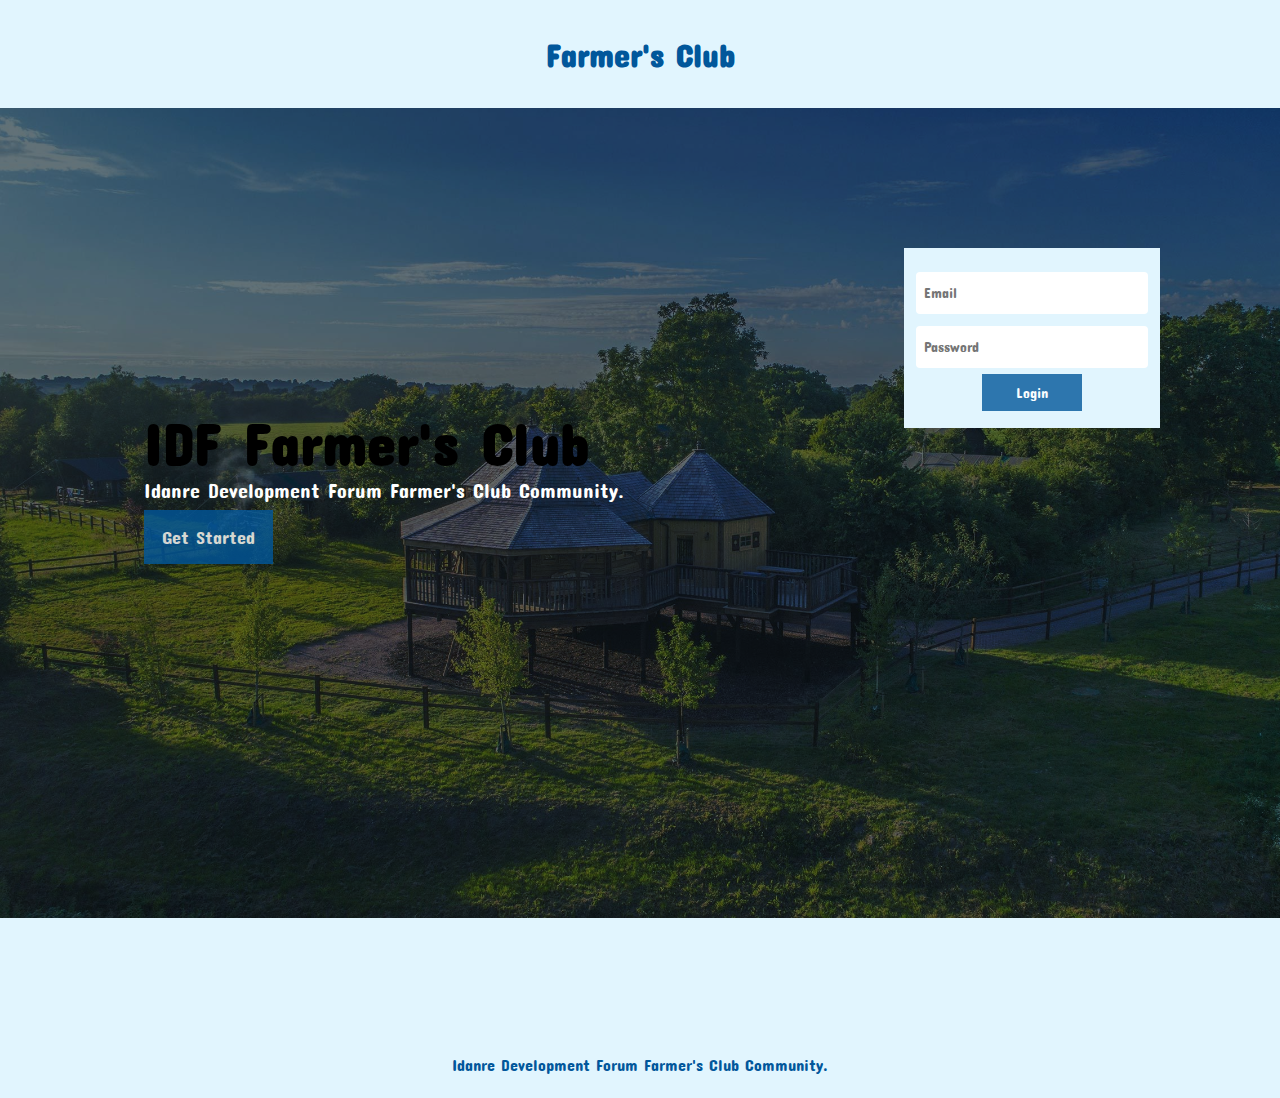
<file: index.html>
<!DOCTYPE html>
<html lang="en">
<head>
    <meta charset="UTF-8">
    <meta name="viewport" content="width=device-width, initial-scale=1.0">
    <meta http-equiv="X-UA-Compatible" content="ie=edge">
    <link rel="stylesheet" href="style.css">
    <link href="https://fonts.googleapis.com/css?family=Concert+One&display=swap" rel="stylesheet">
    <link href="https://fonts.googleapis.com/icon?family=Material+Icons" rel="stylesheet">
    <title>farmer"s Club</title>
</head>
<body>
    <header>
        <h1><a href="index.html">Farmer's Club</a></h1>
    </header>
    <section class="landing-page">
        <div class="text-box">
            <h1>IDF Farmer's Club</h1>
            <p>idanre Development Forum farmer's club community.</p>
            <a href="dashboard.html">Get Started</a>
        </div>
        <form class="loginform">
            <p></p>
            <input type="text" class="input-field" name="password" placeholder="Email">
            <input type="text" class="input-field" name="password" placeholder="Password">
            <input type="submit" class="btn" name="loggedin" value="Login">
        </form>
        
    </section>
    <footer>
        <p>idanre Development Forum farmer's club community.</p>
    </footer>
</body>
</html>
</file>
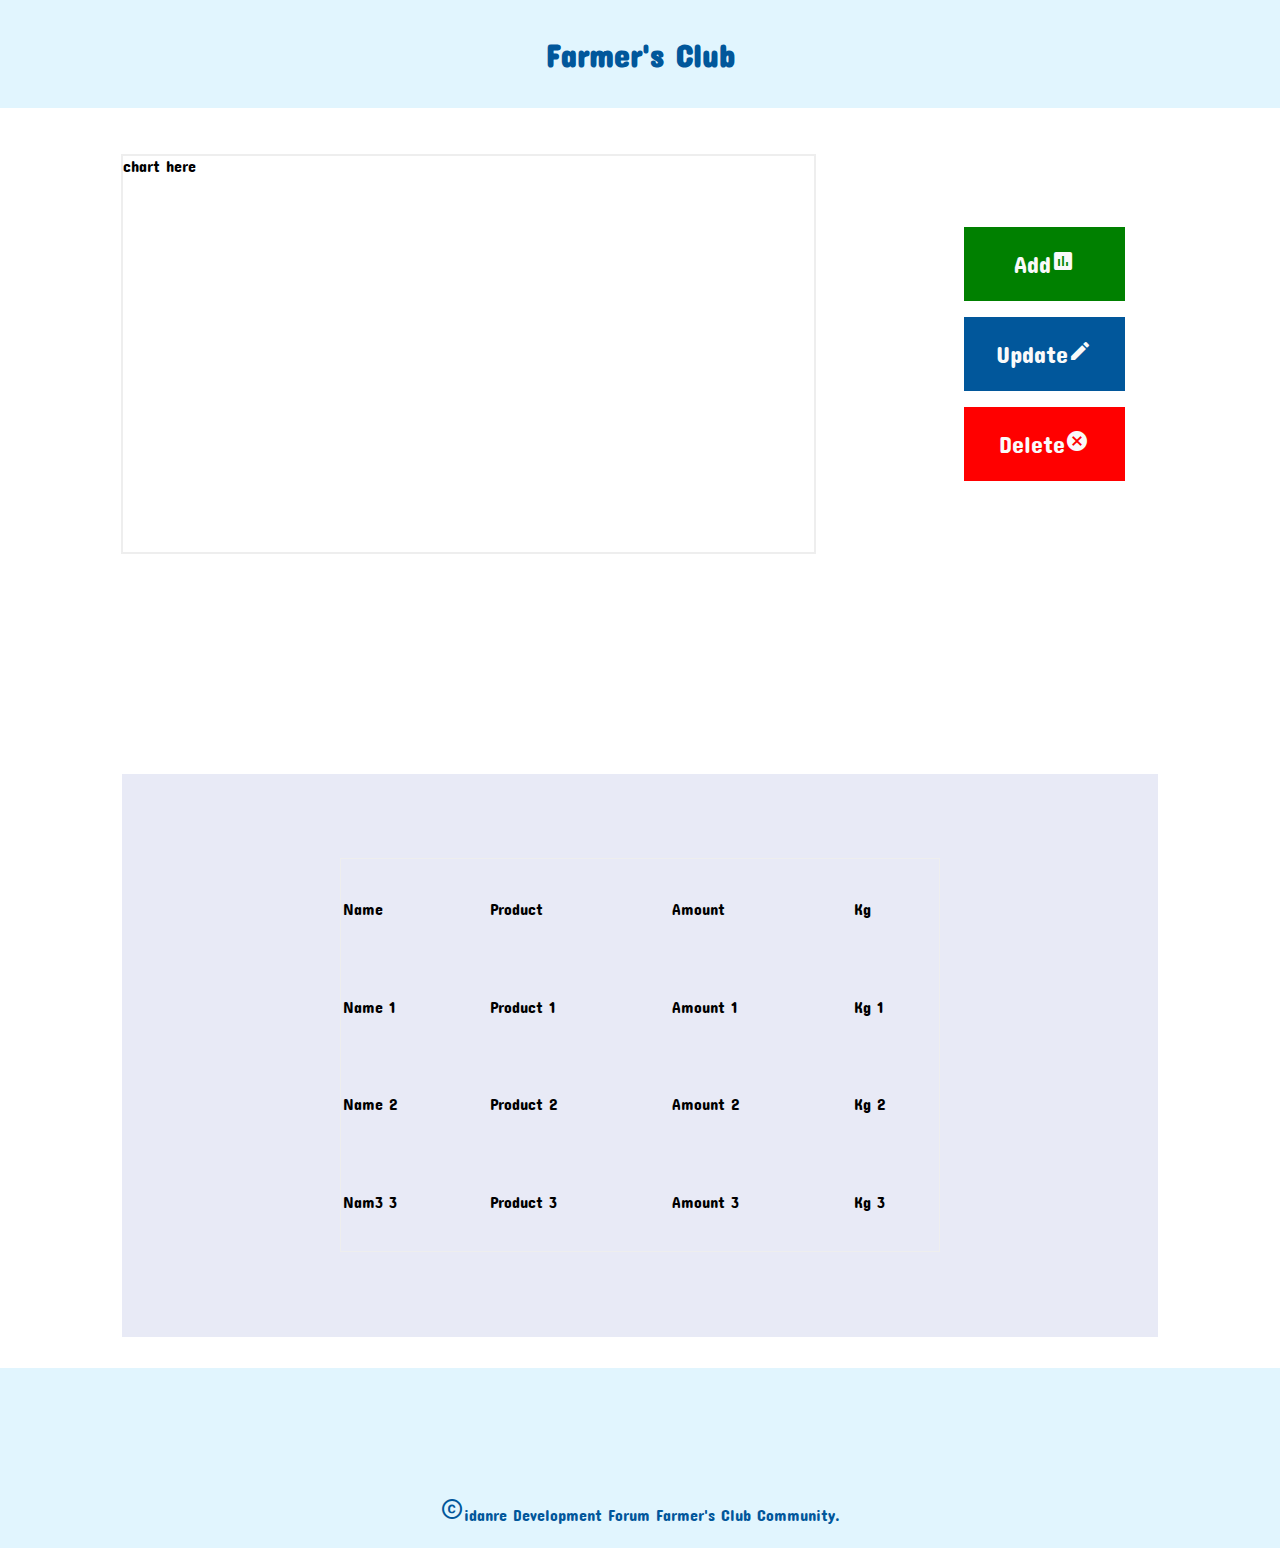
<file: dashboard.html>
<!DOCTYPE html>
<html lang="en">
<head>
   <meta charset="UTF-8">
   <meta name="viewport" content="width=device-width, initial-scale=1.0">
   <meta http-equiv="X-UA-Compatible" content="ie=edge">
   <link rel="stylesheet" href="style.css">
   <link href="https://fonts.googleapis.com/css?family=Concert+One&display=swap" rel="stylesheet">
   <link href="https://fonts.googleapis.com/icon?family=Material+Icons" rel="stylesheet">
   <title>farmer's club</title>
</head>
<body>
   <header>
      <h1><a href="index.html">Farmer's Club</a></h1>
   </header>
      <div class="dashboard">

         <div class="up">
            <div class="chart">
               <p>chart here</p>
            </div>
            <div class="controls">
                 <button id="add">Add<i class="large material-icons">insert_chart</i></button>
               <button id="update">Update<i class="large material-icons">edit</i></button>
               <button id="delete">Delete<i class="large material-icons">cancel</i></button>
            </div>
         </div>


         <form class="middle">
            <div id="add-input">
               <input type="text" placeholder="this is add input">
               <input type="submit" value="Add">
            </div>

            <div id="update-input">
               <input type="text" placeholder="this is update input">
               <input type="submit" value="Update">
            </div>

         </form>


         <div class="down">
            <div>
               <table style="border: 1px solid #eee;"> 
                  <tr>
                     <td>Name</td>
                     <td>Product</td>
                     <td>Amount</td>
                     <td>Kg</td>
                  </tr>
                  <tr>
                        <td>Name 1</td>
                        <td>Product 1</td>
                        <td>Amount 1</td>
                        <td>Kg 1</td>
                     </tr>
                     <tr>
                           <td>Name 2</td>
                           <td>Product 2</td>
                           <td>Amount 2</td>
                           <td>Kg 2</td>
                        </tr>
                        <tr>
                              <td>Nam3 3</td>
                              <td>Product 3</td>
                              <td>Amount 3</td>
                              <td>Kg 3</td>
                           </tr>
               </table>
            </div>
         </div>
      </div>
   <script src="main.js" ></script>
   <footer>
      <p><i class="large material-icons">copyright</i>idanre Development Forum farmer's club community.</p>
   </footer>
</body>
</html>
</file>
<file: style.css>
*{
   padding: 0;
   margin: 0;
   font-family: 'Concert One', cursive;
}

/* header */
header{
   width: 100%;
   height: 12vh;
   background: #e1f5fe;
   display: flex;
   align-items: center;
   justify-content: center;
}

header h1 a{
   text-decoration: none;
   color: #01579b;
}

/* landing page */
.landing-page{
   width: 100%;
   height: 90vh;
   background: url(/farm.jpg);
   background-repeat: no-repeat;
   background-size: cover;
   background-clip: border-box;
   background-color: #263238;
   background-blend-mode: soft-light;

   display: flex;
   justify-content: space-evenly;
}

.text-box{
   width: 50%;
   height: 40vh;
   margin-top: 300px;
   margin-left: 24px;
}

.text-box h1{
   font-size: 58px;
   text-transform: capitalize;
   line-height: 1.2;
   animation: moving 8s infinite;
}

.text-box p{
   font-size: 20px;
   text-transform: capitalize;
   line-height: 1.2;
   color: #fff;
   margin-bottom: 24px;
}

.text-box a{
   background-color: #01579b;
   color: white;
   padding: 16px 18px;
   border: none;
   cursor: pointer;
   width: 20%;
   font-size: 18px;
   opacity: 0.8;
   text-decoration: none;
   margin-top: 24px;
}

.text-box a:hover {
   opacity: 1;
 }


.loginform{
   width: 20%;
   height: 20vh;
   margin-top: 140px;
   background: #e1f5fe;
   display: flex;
   align-items: center;
   justify-content: center;
   flex-direction: column;
 }

 .loginform .input-field{
    width: 84%;
    height: 34px;
    border-radius: 4px;
    outline: none;
    margin: 6px;
    padding: 4px 8px;
    font-size: 14px;
    transition: 0.2s ease-in;
    border: none;
 }

 .input-field:hover,
 .input-field:focus{
    border-bottom: 1px solid #01579b;
 }


 .loginform .btn{
   background-color: #01579b;
   color: white;
   padding: 10px 9px;
   border: none;
   cursor: pointer;
   width: 100px;
   font-size: 14px;
   opacity: 0.8;
 }

 .loginform .btn:hover,
 .loginform .btn:hover{
    opacity: 1;
 }

 /* ====> dashboard */
 .dashboard{
    width: 100%;
    height: 140vh;
    background: rgba(255, 255, 255, 0.733);
    display: flex;
    align-items: center;
    justify-content: center;
    flex-direction: column;
 }

 /* up */
   .up{
   width: 90%;
   height: 55vh;
   display: flex;
   align-items: center;
   justify-content: space-around;
 }

 .up .chart{
   width: 60%;
   border: 2px solid #eee;
   height: 44vh;
}

.up .chart:hover{
   box-shadow: 2px 0px 2px 0px #eee;
}
 .up .controls{
   width: 20%;
   height: 30vh;
   display: flex;
   flex-direction: column;
   align-items: center;
   justify-content: space-around;
 }


.controls button{
   width: 70%;
   height: 74px;
   font-size: 24px;
   border: none;
   outline: none;
   color: #fafafa;
}

.large{
  font-size: 6em;
}

button:nth-child(1){
   background: green;
}

button:nth-child(2){
   background: #01579b;
}


button:nth-child(3){
   background: red;
}

button:focus{
   color: #e0f7fa;
   outline: #01579b;
   border: 2px solid #01579b;
}

/* middle */
.middle{
   width: 90%;
   height: 16vh;
   display: flex;
   align-items: center;
   justify-content: center;
}

.middle input:nth-child(1){
   width: 65%;
   height: 44px;
   padding: 12px 12px;
   border: 1px solid #eee;
   border-radius: 4px;
   color: #01579b;
   font-size: 24px;
   outline: none;
}

.middle input:nth-child(1):focus{
   border-bottom: 1px solid #01579b;
}

.middle input:nth-child(2){
   width: 15%;
   height: 54px;
   margin-left: 12px;
   font-size: 24px;
   color: white;
   border-radius: 4px;
   background: #01579b;
}


.middle #add-input{
   width: 80%;
   height: 80%;
   display: none;
   align-items: center;
   justify-content: center;
}

.middle #update-input{
   width: 80%;
   height: 80%;
   display: none;
   align-items: center;
   justify-content: center;
}


.down{
   width: 90%;
   height: 70vh;
   display: flex;
   align-items: center;
   justify-content: center;
}

.down div{
   width: 90%;
   height: 90%;
   background: #e8eaf6;
   display: flex;
   align-items: center;
   justify-content: center;
}

.down div table{
   width: 600px;
   height: 70%;
}



footer{
   width: 100%;
   height: 20vh;
   background: #e1f5fe;
   display: flex;
   justify-content: center;
}

footer p{
   align-self: flex-end;
   text-transform: capitalize;
   padding-bottom: 24px;
   color: #01579b;
}
 /* animation 2 */

@keyframes bgAnime {
   0%{
      background-color: rgb(29, 29, 29);
   }

   25%{
      background-color: #222233;
   }

   50%{
      background-color:rgb(43, 41, 41);
   }

   100%{
      background-color: #222;
   }

}
/* end dashboard */
/* animation */



@keyframes moving {
   0%{
      color: #fafafa;
   }

   25%{
     color: #e8eaf6;
   }

   50%{
      color: #e1f5fe;
   }

   75%{
      color: #e0f7fa;
   }

   100%{
      color: #e0f7fa;
   }

}


@media screen and (max-width: 1024px) {
   .text-box{
      width: 45%;
      height: 40vh;
      margin-top: 250px;
      margin-left: 18px;
   }

   .text-box h1{
      font-size: 42px;
   }

   .text-box button{
      width: 22%;
      padding: 14px 8px;
      font-size: 16px;
   }

   .text-box p{
      font-size: 16px;
      text-transform: capitalize;
      line-height: 1.2;
      color: #fff;
      margin-bottom: 24px;
   }

   .loginform{
      width: 25%;
    }
   
    .loginform .input-field{
      width: 85%;
      height: 28px;
      margin: 4px;
      padding-left: 8px;
   }
  
   
   .loginform .btn{
      padding: 8px 9px;
      font-size: 12px;
   }

}

@media screen and (max-width: 814px) {
   .text-box button{
      width: 24%;
      padding: 10px 8px;
      font-size: 14px;
   }
}

@media screen and (max-width: 655px) {
   .loginform{
      width: 24%;
   }

   .text-box h1{
      font-size: 36px;
   }
   
   .text-box p{
      font-size: 12px;
   }
   
   .text-box button{
      padding: 8px 12px;
      width: 24%;
      font-size: 14px;
   }
}

@media screen and (max-width: 495px) {
   .loginform{
      width: 30%;
   }

   .text-box h1{
      font-size: 30px;
   }
   
   .text-box p{
      font-size: 10px;
   }
   
   .text-box button{
      padding: 8px 12px;
      width: 35%;
      font-size: 14px;
   }
}

@media screen and (max-width: 375px) {
   .loginform{
      width: 38%;
      margin-top: 100px;
   }

   .text-box h1{
      font-size: 28px;
      line-height: 1;
   }
   
   .text-box p{
      font-size: 11px;
   }
   
   .text-box button{
      padding: 8px 12px;
      width: 50%;
      font-size: 14px;
   }

   header h1 a{
      font-size: 20px;
   }
}
</file>
